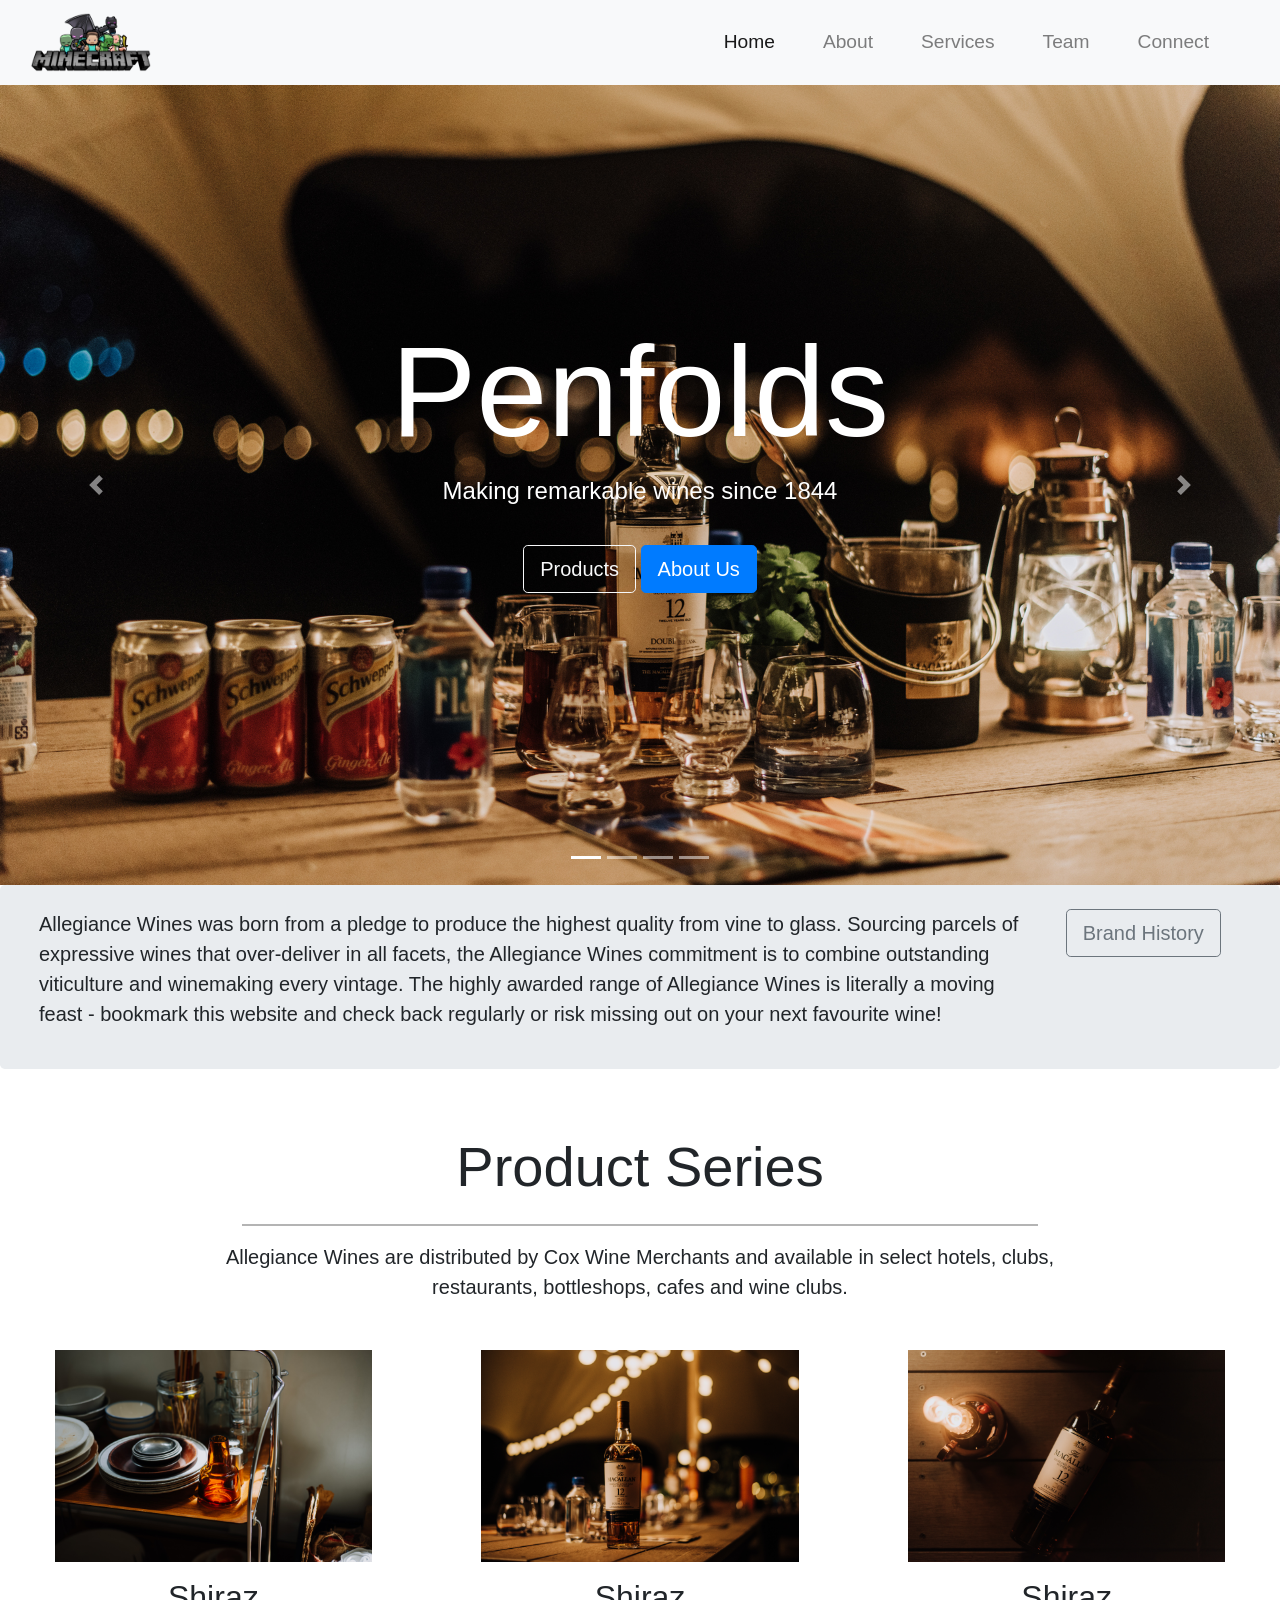
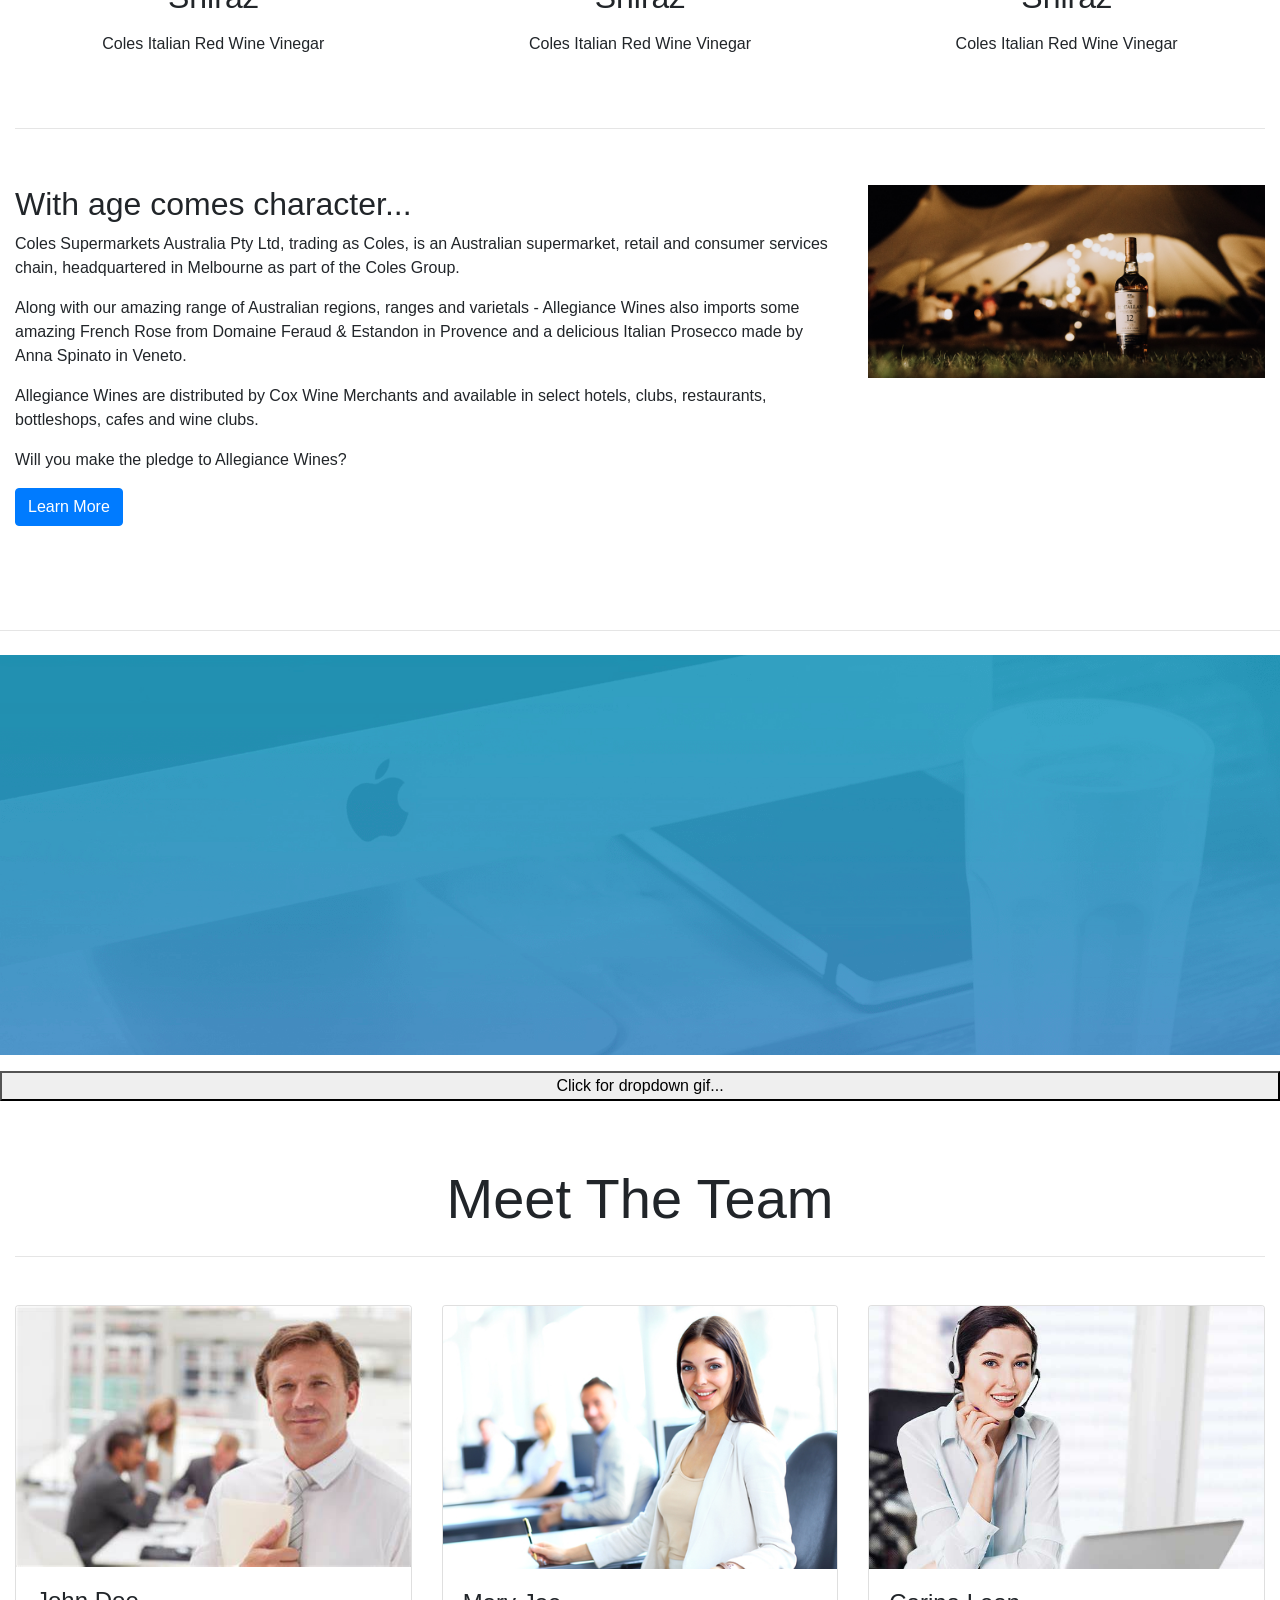
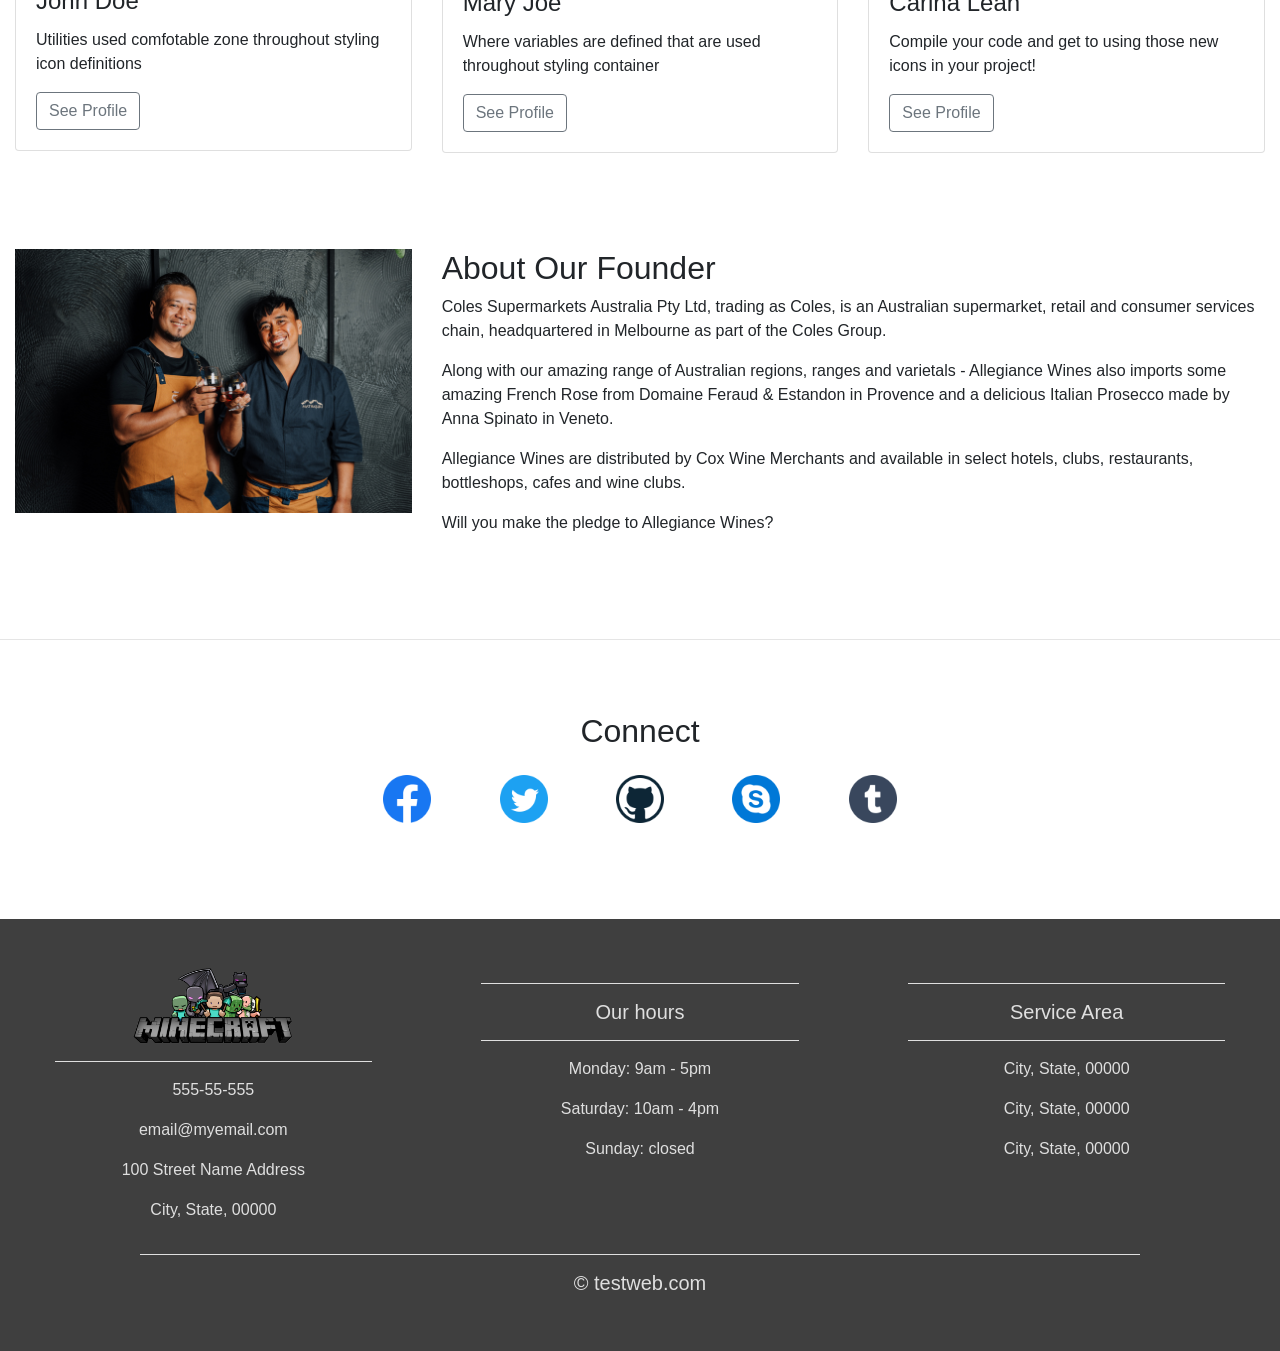
<file: index.html>
<!DOCTYPE html>
<html lang="en">

<head>
    <meta charset="UTF-8">
    <meta name="viewport" content="width=device-width, initial-scale=1.0">
    <title>Document</title>
    <link rel="stylesheet" href="./css/index.css">
    <link rel="stylesheet" href="https://cdn.jsdelivr.net/npm/bootstrap@4.5.3/dist/css/bootstrap.min.css"
        integrity="sha384-TX8t27EcRE3e/ihU7zmQxVncDAy5uIKz4rEkgIXeMed4M0jlfIDPvg6uqKI2xXr2" crossorigin="anonymous">
    <script src="https://code.jquery.com/jquery-3.5.1.slim.min.js"
        integrity="sha384-DfXdz2htPH0lsSSs5nCTpuj/zy4C+OGpamoFVy38MVBnE+IbbVYUew+OrCXaRkfj"
        crossorigin="anonymous"></script>
    <script src="https://cdn.jsdelivr.net/npm/bootstrap@4.5.3/dist/js/bootstrap.bundle.min.js"
        integrity="sha384-ho+j7jyWK8fNQe+A12Hb8AhRq26LrZ/JpcUGGOn+Y7RsweNrtN/tE3MoK7ZeZDyx"
        crossorigin="anonymous"></script>
</head>

<body>

    <!-- 导航栏 -->
    <nav class="navbar navbar-expand-md navbar-light bg-light">
        <nav class="container-fluid">
            <a class="navbar-brand" href="#">
                <img src="images/minecraft-logo.png" class="logo-image">
            </a>
            <button class="navbar-toggler" type="button" data-toggle="collapse" data-target="#navbarResponsive">
                <!-- 收缩状态下的汉堡图标 -->
                <span class="navbar-toggler-icon"></span>
            </button>
            <div class="collapse navbar-collapse" id="navbarResponsive">
                <!-- ml-auto：左边距自动，则元素自动靠右对齐 -->
                <ul class="navbar-nav ml-auto">
                    <li class="nav-item active">
                        <a class="nav-link" href="#">Home</a>
                    </li>
                    <li class="nav-item">
                        <a class="nav-link" href="#">About</a>
                    </li>
                    <li class="nav-item">
                        <a class="nav-link" href="#">Services</a>
                    </li>
                    <li class="nav-item">
                        <a class="nav-link" href="#">Team</a>
                    </li>
                    <li class="nav-item">
                        <a class="nav-link" href="#">Connect</a>
                    </li>
                </ul>
            </div>
        </nav>
    </nav>
    <!-- 图片轮播 -->
    <div id="slides" class="carousel slide" data-ride="carousel">
        <ul class="carousel-indicators">
            <li data-target="#slides" data-slide-to="0" class="active"></li>
            <li data-target="#slides" data-slide-to="1"></li>
            <li data-target="#slides" data-slide-to="2"></li>
            <li data-target="#slides" data-slide-to="3"></li>
        </ul>
        <div class="carousel-inner">
            <div class="carousel-item active">
                <img src="images/ben1.jpg" alt="">
                <div class="carousel-caption">
                    <h1 class="display-2">Penfolds</h1>
                    <h4>Making remarkable wines since 1844</h4>
                    <button type="button" class="btn btn-outline-light btn-lg">Products</button>
                    <button type="button" class="btn btn-primary btn-lg">About Us</button>
                </div>
            </div>
            <div class="carousel-item">
                <img src="images/ben2.jpg" alt="" >
            </div>
            <div class="carousel-item">
                <img src="images/ben3.jpg" alt="">
            </div>
            <div class="carousel-item">
                <img src="images/ben4.jpg" alt="">
            </div>
        </div>
        <a class="carousel-control-prev" href="#slides" role="button" data-slide="prev">
            <span class="carousel-control-prev-icon" aria-hidden="true"></span>
            <span class="sr-only">Previous</span>
        </a>
        <a class="carousel-control-next" href="#slides" role="button" data-slide="next">
            <span class="carousel-control-next-icon" aria-hidden="true"></span>
            <span class="sr-only">Next</span>
        </a>
    </div>
    <!-- 历史介绍 -->
    <div class="container-fluid">
        <div class="row jumbotron">
            <div class="col-12 col-md-10">
                <p class="lead">
                    Allegiance Wines was born from a pledge to produce the highest quality from vine to glass. Sourcing
                    parcels of expressive wines that over-deliver in all facets, the Allegiance Wines commitment is to
                    combine outstanding viticulture and winemaking every vintage. The highly awarded range of Allegiance
                    Wines is literally a moving feast - bookmark this website and check back regularly or risk missing
                    out on your next favourite wine!
                </p>
            </div>
            <div class="col-12 col-md-2">
                <a href="#">
                    <button class="btn btn-outline-secondary btn-lg">Brand History</button>
                </a>
            </div>
        </div>
    </div>
    <!-- 产品系列 -->
    <div class="container-fluid padding">
        <div class="row welcome text-center">
            <div class="col-12">
                <h1 class="display-4">Product Series</h1>
            </div>
            <hr>
            <div class="col-12">
                <p class="lead mb-3">Allegiance Wines are distributed by Cox Wine Merchants and available in select hotels,
                    clubs, restaurants, bottleshops, cafes and wine clubs.</p>
            </div>
        </div>
    </div>
    <!-- 三列 -->
    <div class="container-fluid padding products">
        <div class="row text-center padding">
            <div class="col-12 col-sm-6 col-md-4">
                <img src="./images/ben3.jpg" alt="">
                <h3>Shiraz</h3>
                <p>Coles Italian Red Wine Vinegar</p>
            </div>
            <div class="col-12 col-sm-6 col-md-4">
                <img src="./images/ben5.jpg" alt="">
                <h3>Shiraz</h3>
                <p>Coles Italian Red Wine Vinegar</p>
            </div>
            <div class="col-12 col-md-4">
                <img src="./images/ben6.jpg" alt="">
                <h3>Shiraz</h3>
                <p>Coles Italian Red Wine Vinegar</p>
            </div>
        </div>
        <hr class="my-4">
    </div>
    <!-- 两列 文字+图片 -->
    <div class="container-fluid padding">
        <div class="row padding">
            <div class="col-12 col-md-8">
                <h2>With age comes character...</h2>
                <p>Coles Supermarkets Australia Pty Ltd, trading as Coles, is an Australian supermarket, retail
                    and consumer services chain, headquartered in Melbourne as part of the Coles Group.</p>
                <p>Along with our amazing range of Australian regions, ranges and varietals - Allegiance Wines also
                    imports some amazing French Rose from Domaine Feraud & Estandon in Provence and a delicious Italian
                    Prosecco made by Anna Spinato in Veneto.</p>
                <p>Allegiance Wines are distributed by Cox Wine Merchants and available in select hotels, clubs,
                    restaurants, bottleshops, cafes and wine clubs.</p>
                <p>Will you make the pledge to Allegiance Wines?</p>
                <a href="#" class="btn btn-primary mb-3">Learn More</a>
            </div>
            <div class="col-12 col-md-4">
                <img src="images/ben2-wide.jpg" alt="" class="img-fluid">
            </div>
        </div>
    </div>
    <hr class="my-4">
    <!-- 固定背景的Banner -->
    <figure>
        <div class="fixed-wrap">
            <div id="fixed">

            </div>
        </div>
    </figure>
    <!-- 下拉式gif -->
    <button class="fun" data-toggle="collapse" data-target="#gif-image">
        Click for dropdown gif...
    </button>
    <div id="gif-image" class="collapse">
        <div class="container-fluid padding">
            <div class="row text-center">
                <div class="col-12 col-sm-6 col-lg-3">
                    <img class="gif" src="/images/wine1.gif" alt="">
                </div>
                <div class="col-12 col-sm-6 col-lg-3">
                    <img class="gif" src="/images/wine2.gif" alt="">
                </div>
                <div class="col-12 col-sm-6 col-lg-3">
                    <img class="gif" src="/images/wine3.gif" alt="">
                </div>
                <div class="col-12 col-sm-6 col-lg-3">
                    <img class="gif" src="/images/wine4.gif" alt="">
                </div>
            </div>
        </div>
    </div>
    <!-- 商业合作Meet the team -->
    <div class="container-fluid padding">
        <div class="row welcome text-center">
            <div class="col-12">
                <h1 class="display-4">Meet The Team</h1>
            </div>
        </div>
        <hr>
    </div>
    <!-- 卡片 -->
    <div class="container-fluid padding">
        <div class="row padding">
            <div class="col-md-4">
                <div class="card">
                    <img class="card-img-top" src="images/team1.jpeg" alt="">
                    <div class="card-body">
                        <h4 class="card-title">John Doe</h4>
                        <p class="card-text">Utilities used comfotable zone throughout styling icon definitions</p>
                        <a href="#" class="btn btn-outline-secondary">See Profile</a>
                    </div>
                </div>
            </div>
            <div class="col-md-4">
                <div class="card">
                    <img class="card-img-top" src="images/team2.jpg" alt="">
                    <div class="card-body">
                        <h4 class="card-title">Mary Joe</h4>
                        <p class="card-text">Where variables are defined that are used throughout styling container</p>
                        <a href="#" class="btn btn-outline-secondary">See Profile</a>
                    </div>
                </div>
            </div>
            <div class="col-md-4">
                <div class="card">
                    <img class="card-img-top" src="images/team3.jpg" alt="">
                    <div class="card-body">
                        <h4 class="card-title">Carina Lean</h4>
                        <p class="card-text">Compile your code and get to using those new icons in your project!</p>
                        <a href="#" class="btn btn-outline-secondary">See Profile</a>
                    </div>
                </div>
            </div>
        </div>
    </div>
    <!-- 两列 文字+图片 -->
    <div class="container-fluid padding">
        <div class="row padding">
            <div class="col-12 col-md-4">
                <img src="images/boss.jpg" alt="" class="img-fluid">
            </div>
            <div class="col-12 col-md-8 founder-text">
                <h2>About Our Founder</h2>
                <p>Coles Supermarkets Australia Pty Ltd, trading as Coles, is an Australian supermarket, retail
                    and consumer services chain, headquartered in Melbourne as part of the Coles Group.</p>
                <p>Along with our amazing range of Australian regions, ranges and varietals - Allegiance Wines also
                    imports some amazing French Rose from Domaine Feraud & Estandon in Provence and a delicious Italian
                    Prosecco made by Anna Spinato in Veneto.</p>
                <p>Allegiance Wines are distributed by Cox Wine Merchants and available in select hotels, clubs,
                    restaurants, bottleshops, cafes and wine clubs.</p>
                <p>Will you make the pledge to Allegiance Wines?</p>
            </div>
        </div>
    </div>
    <hr class="my-4">
    <!-- 联系方式 -->
    <div class="container-fluid py-5">
        <div class="row text-center">
            <div class="col-12">
                <h2>Connect</h2>
            </div>
            <div class="col-12 social padding">
                <a href="#">
                    <img src="images/iconfinder_1_Facebook_colored_svg_copy_5296499.png">
                </a>
                <a href="#">
                    <img src="images/iconfinder_1_Twitter2_colored_svg_5296515.png">
                </a>
                <a href="#">
                    <img src="images/iconfinder_github_291716.png">
                </a>
                <a href="#">
                    <img src="images/iconfinder_2018_social_media_popular_app_logo_skype_3225186.png">
                </a>
                <a href="#">
                    <img src="images/iconfinder_2018_social_media_popular_app_logo_tumblr_3225184.png">
                </a>
            </div>
        </div>
    </div>


    <footer>
        <div class="container-fluid py-5">
            <div class="row text-center">
                <div class="col-md-4">
                    <img src="images/minecraft-logo.png">
                    <hr class="light">
                    <p>555-55-555</p>
                    <p>email@myemail.com</p>
                    <p>100 Street Name Address</p>
                    <p>City, State, 00000</p>
                </div>
                <div class="col-md-4">
                    <hr class="light">
                    <h5>Our hours</h5>
                    <hr class="light">
                    <p>Monday: 9am - 5pm</p>
                    <p>Saturday: 10am - 4pm</p>
                    <p>Sunday: closed </p>
                </div>
                <div class="col-md-4">
                    <hr class="light">
                    <h5>Service Area</h5>
                    <hr class="light">
                    <p>City, State, 00000</p>
                    <p>City, State, 00000</p>
                    <p>City, State, 00000</p>
                </div>
                <!-- 网站版权 -->
                <div class="col-12">
                    <hr class="light">
                    <h5>&copy; testweb.com</h5>
                </div>
            </div>
        </div>
    </footer>
</body>

</html>
</file>
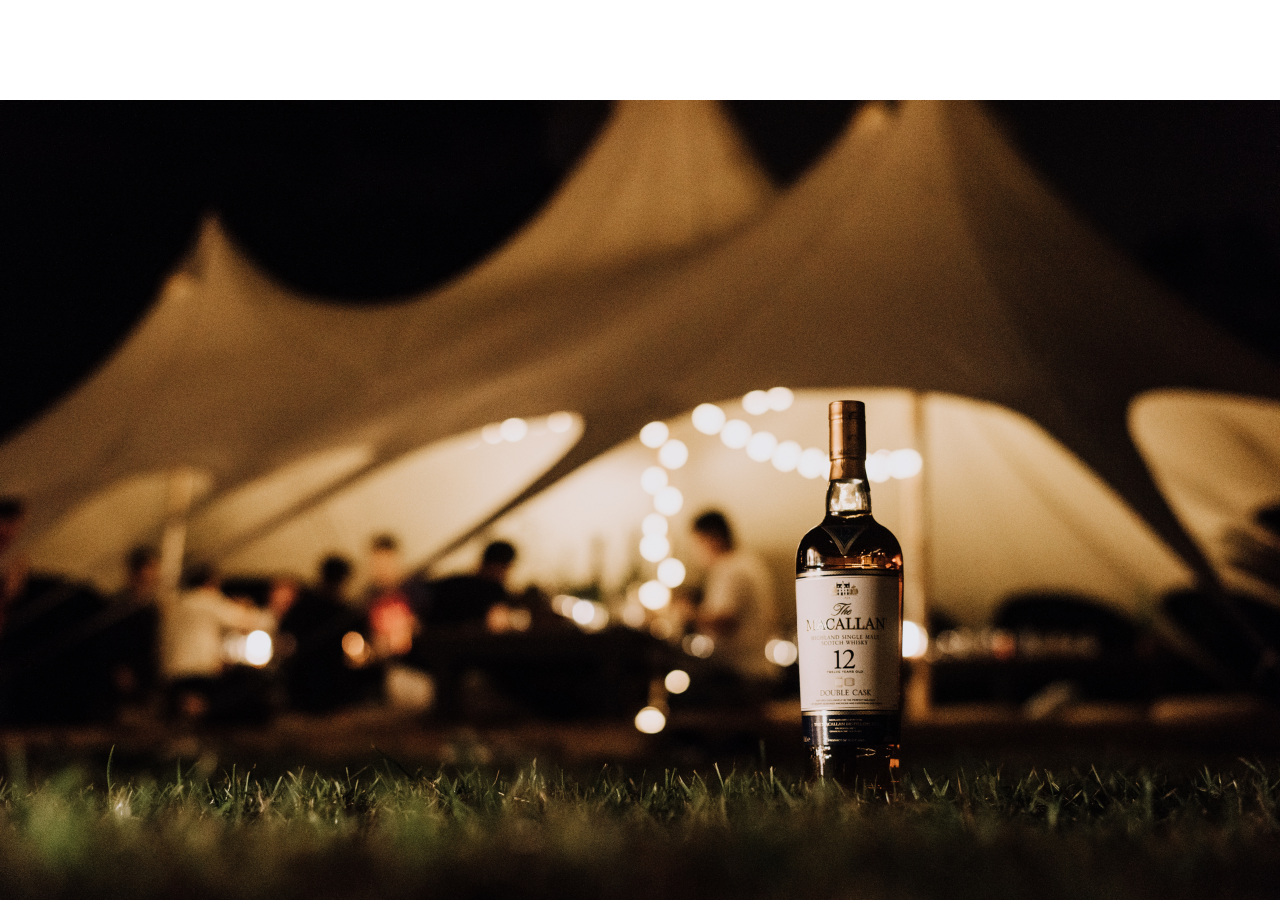
<file: test.html>
<!DOCTYPE html>
<html lang="en">

<head>
  <meta charset="UTF-8">
  <meta name="viewport" content="width=device-width, initial-scale=1.0">
  <title>Document</title>
  <link rel="stylesheet" href="https://cdn.jsdelivr.net/npm/bootstrap@4.5.3/dist/css/bootstrap.min.css"
    integrity="sha384-TX8t27EcRE3e/ihU7zmQxVncDAy5uIKz4rEkgIXeMed4M0jlfIDPvg6uqKI2xXr2" crossorigin="anonymous">
  <script src="https://code.jquery.com/jquery-3.5.1.slim.min.js"
    integrity="sha384-DfXdz2htPH0lsSSs5nCTpuj/zy4C+OGpamoFVy38MVBnE+IbbVYUew+OrCXaRkfj"
    crossorigin="anonymous"></script>
  <script src="https://cdn.jsdelivr.net/npm/bootstrap@4.5.3/dist/js/bootstrap.bundle.min.js"
    integrity="sha384-ho+j7jyWK8fNQe+A12Hb8AhRq26LrZ/JpcUGGOn+Y7RsweNrtN/tE3MoK7ZeZDyx"
    crossorigin="anonymous"></script>
  <style>
    .wrapper{
      background-color: antiquewhite;
      margin-top: 100px;
      width: 100%;
      /* height: 800px; */
      max-height: 800px;
      overflow: hidden;
      position: relative;
    }
    /* .inner{
      background-color: aqua;
      width: 100px;
      height: 900px;
    } */
    img{
      width: 100%;
      /* object-fit: cover; */

      /* height: auto; */
      /* object-position: center; */
      /* object-position: 50% 50%; */
      /* object-fit: cover; */
      /* min-height: 100%; */
    /* min-width: 100%; */
    /* width: auto; */
    /* height: auto; */
    position: relative;

    }
  </style>
</head>

<body>
  <div class="wrapper">
    <!-- <div class="inner"> -->
      <img src="./images/ben2.jpg" class="img-responsive center-block">
    <!-- </div> -->
    </div>
</body>

</html>
</file>
<file: css/index.css>
.logo-image{
    width: 120px;
}
.navbar-nav li{
    padding-right: 2rem;
}
.nav-link{
    font-size: 1.2rem;
}
/* 轮播图容器 */
#slides .carousel-inner .carousel-item{
    max-height: 800px;
    overflow: hidden;
}
/* 轮播图 */
/* !!!!!!!!!!!!!!!不知道怎么解决，图片溢出后居中显示!!!!!!!!!!!!!!!!!!! */
#slides .carousel-inner img{
    width: 100%;
    height: auto;
}
/* 轮播图上的文字和按钮 */
.carousel-caption{
    position: absolute;
    top:50%;
    transform: translateY(-50%);
}
.carousel-caption h1{
    font-size: 800%;
    font-weight: 500;
    /* text-shadow: 1px 1px 10px white; */
}
.carousel-caption h4{
    /* font-size: 200%; */
    /* font-weight: 500; */
    padding-bottom: 2rem;
}

.jumbotron{
    padding: 1.5rem!important;
}

/* 这个fix 有问题，原始视频没有相关代码，图片并没有被定住 */
#fixed{
    background-image: url("../images/mac.png");
    background-size: cover;
    width: 100%;
    height: 400px;
}
/* .fixed-wrap{
    width: 100%;
    height: 200px;
    background-image: url("../images/mac.png");
} */
.padding{
    padding-bottom: 2rem;
}

.welcome{
    width: 75%!important;
    margin: 0 auto !important;
    padding-top: 2rem;
}

.welcome hr{
    border-top: 2px solid #b4b4b4;
    width: 85%;
    /* margin-top: .3rem; */
}

.products img{
    /* width: 240px; */
    width: 80%;
}
.products h3{
    font-size: 2rem;
    margin: 1rem;
}

/* 显示gif下拉菜单的按钮 */
.fun{
    width: 100%;
    margin-bottom:2rem ;
}
.gif{
    width: 80%;
    margin-bottom: 2rem;
}

.card{
    margin-bottom: 2rem;
}

.social img{
    width: 48px;
    margin: 1rem 2rem;
    transition: all 0.2s;
}
.social img:hover{
    /* box-shadow:2px 2px 10px black; */
    transform: scale(1.4);
}

footer{
    background-color: #3f3f3f;
    color: #dfdfdf;
}

hr.light{
    border-top: #dfdfdf 1px solid;
    width: 80%;
}

footer img{
    width: 160px;
}

@media (max-width: 768px){
    .social img{
        margin: 1rem 0.5rem;
    }
    .founder-text{
        margin-top: 1rem;
    }
    .carousel-caption{
        position: absolute;
        top:50%;
        transform: translateY(-80%);
    }
    .carousel-caption h1{
        font-size: 300%;
        font-weight: 400;
    }
    .carousel-caption h4{
        font-size: 100%;
        padding-bottom: 1rem;
    }
    .welcome h1{
        font-size: 2rem;
        font-weight: 500;
    }
}
</file>
